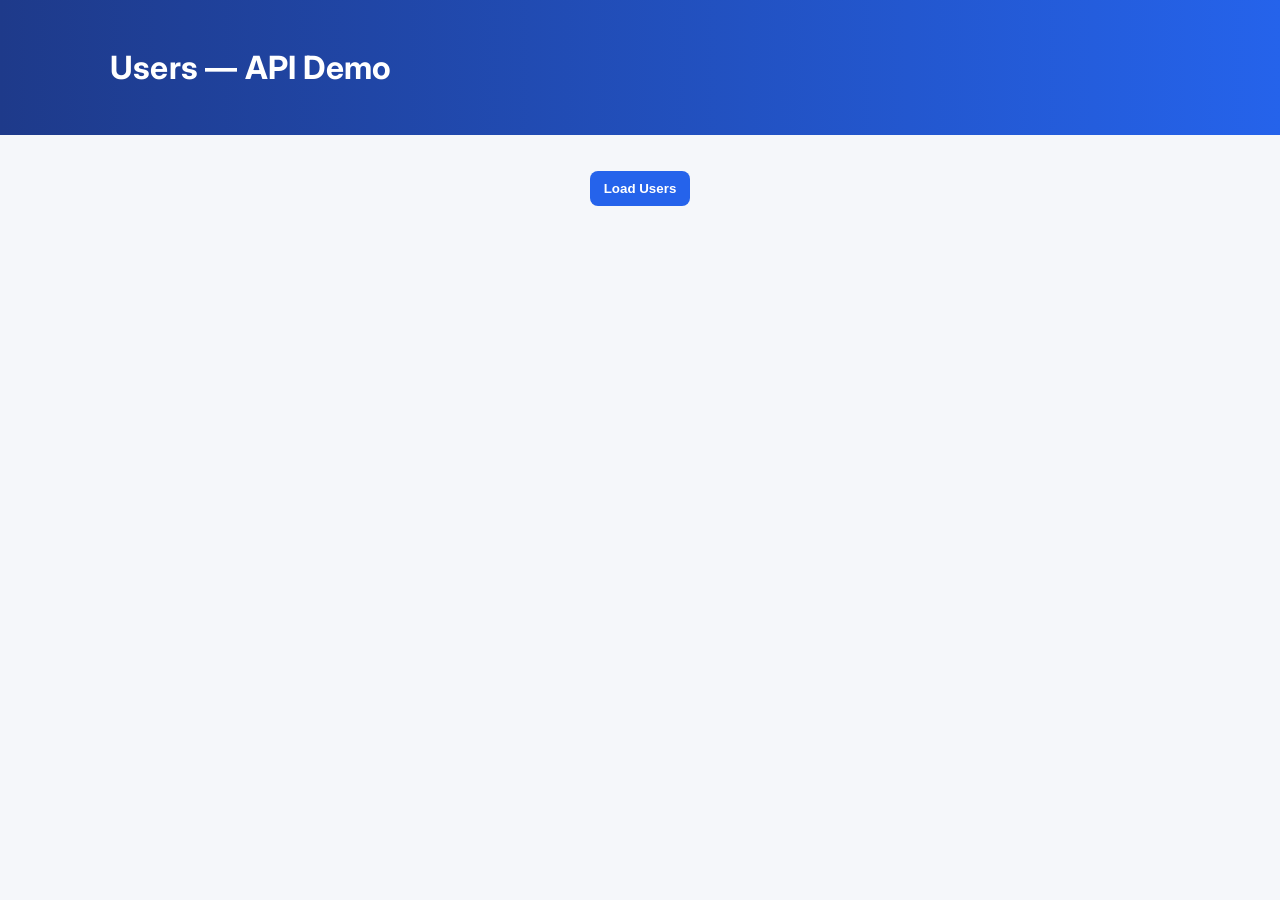
<file: week 4/api/index.html>
<!DOCTYPE html>
<html lang="en">
<head>
    <meta charset="UTF-8">
    <meta name="viewport" content="width=device-width, initial-scale=1">
    <title>Users — API Demo</title>
    <link href="https://fonts.googleapis.com/css2?family=Inter:wght@300;400;600;700&display=swap" rel="stylesheet">
    <link rel="stylesheet" href="api.css">
</head>
<body>
    <header class="site-header">
        <div class="wrap">
            <h1>Users — API Demo</h1>
            
        </div>
    </header>

    <main class="wrap main-area">
        <section class="controls simple">
            <button id="loadBtn" class="btn primary">Load Users</button>
        </section>

        <section id="userContainer" class="grid"></section>
    </main>

    <footer class="site-footer">
        
    </footer>

    <script src="api.js"></script>
</body>
</html>
</file>
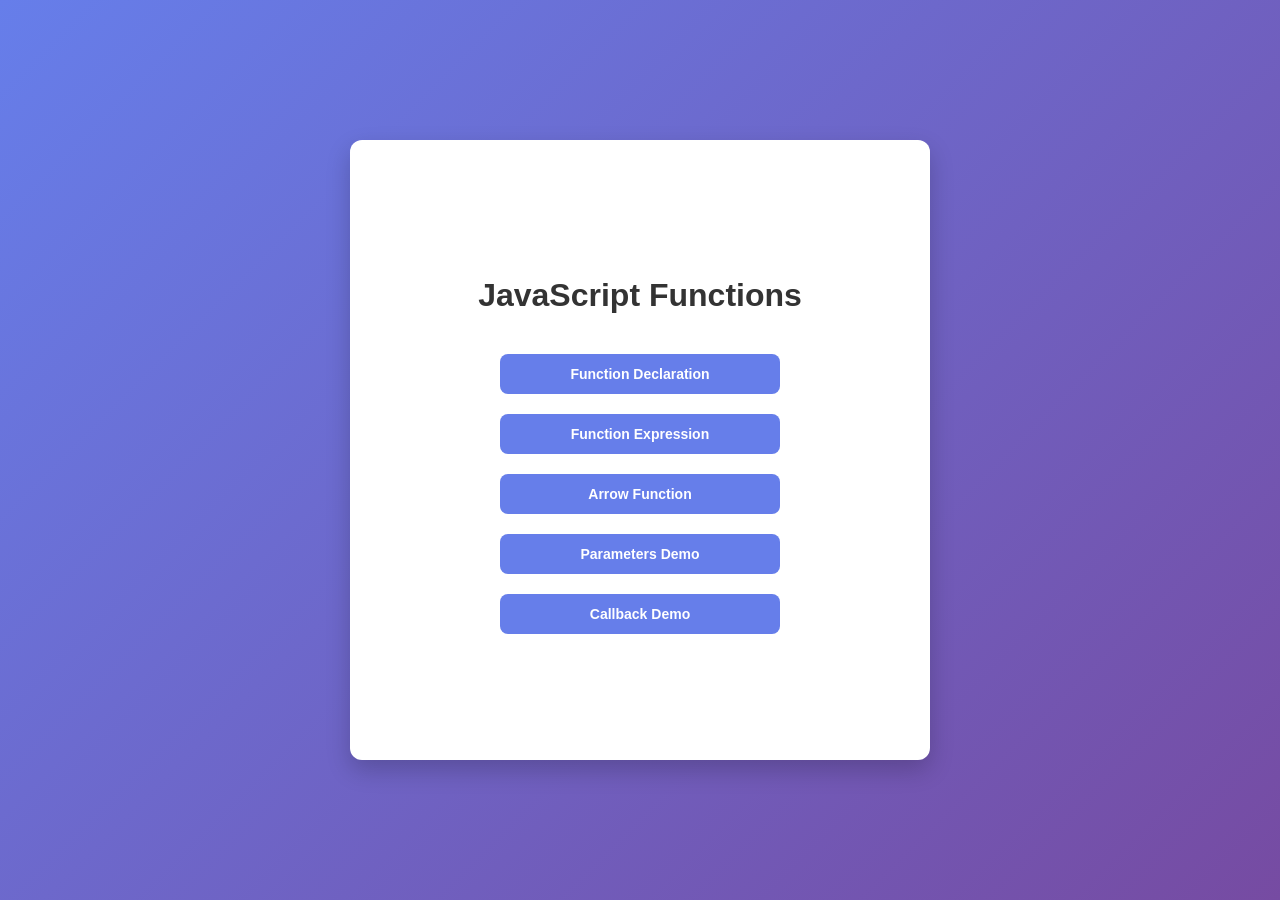
<file: week 4/JavaScript functions/index.html>
<!DOCTYPE html>
<html lang="en">
<head>
    <meta charset="UTF-8">
    <title>JavaScript Functions Live Demo</title>

    <!-- External CSS -->
    <link rel="stylesheet" href="js functions.css">
</head>
<body>

    <div class="container">
        <h1>JavaScript Functions </h1>

        <button onclick="declarationDemo()">Function Declaration</button>
        <button onclick="expressionDemo()">Function Expression</button>
        <button onclick="arrowDemo()">Arrow Function</button>
        <button onclick="parameterDemo()">Parameters Demo</button>
        <button onclick="callbackDemo()">Callback Demo</button>
    </div>

    <!-- External JS -->
    <script src="js functions.js"></script>
</body>
</html>
</file>
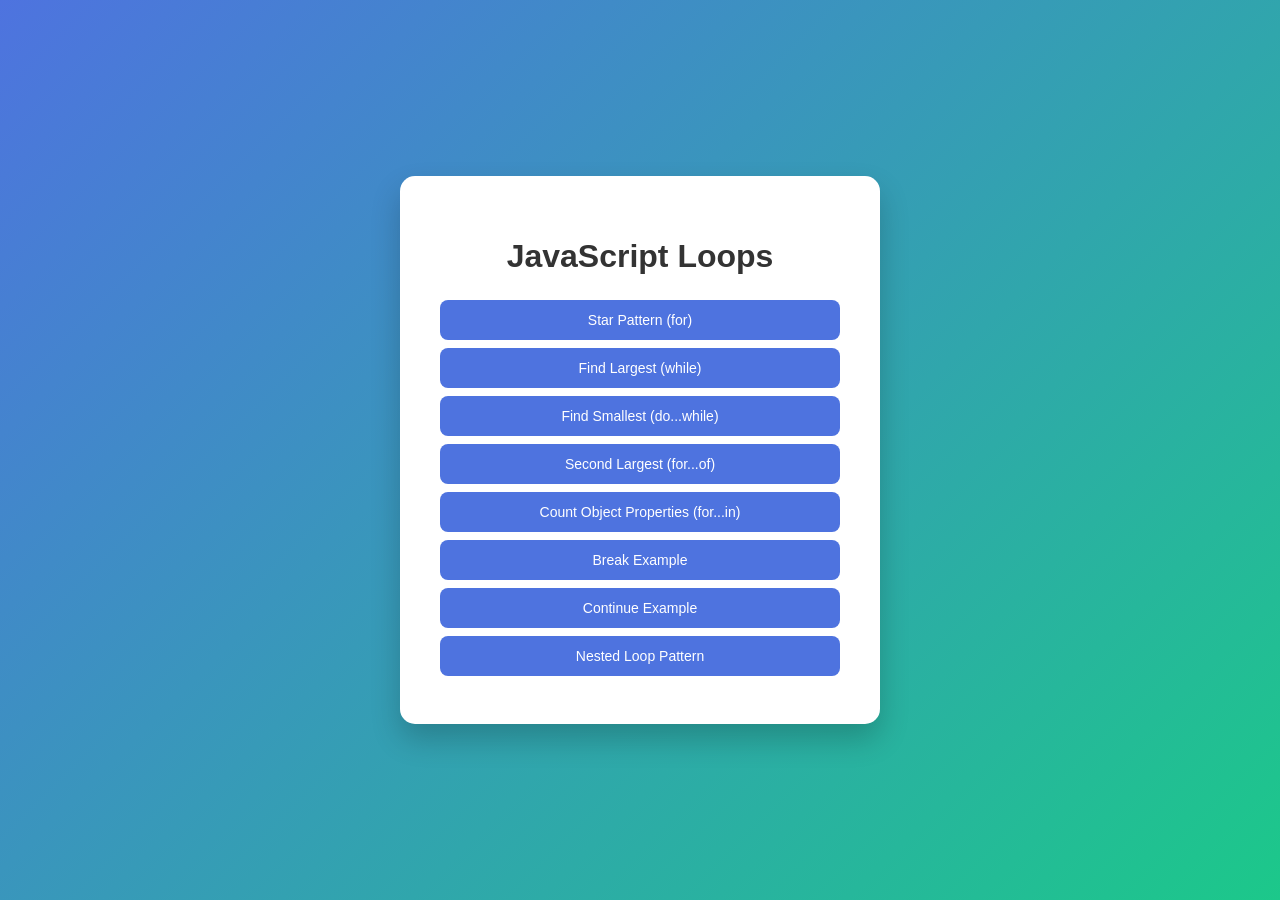
<file: week 4/loops/index.html>
<!DOCTYPE html>
<html>
<head>
    <title>JavaScript Loop Tasks</title>
    <link rel="stylesheet" href="loops.css">
</head>
<body>

    <div class="container">
        <h1>JavaScript Loops</h1>

        <button onclick="starPattern()">Star Pattern (for)</button>
        <button onclick="findLargest()">Find Largest (while)</button>
        <button onclick="findSmallest()">Find Smallest (do...while)</button>
        <button onclick="secondLargest()">Second Largest (for...of)</button>
        <button onclick="countProperties()">Count Object Properties (for...in)</button>
        <button onclick="breakExample()">Break Example</button>
        <button onclick="continueExample()">Continue Example</button>
        
        <button onclick="nestedLoopPattern()">Nested Loop Pattern</button>
    </div>

    <script src="loops.js"></script>
</body>
</html>
</file>
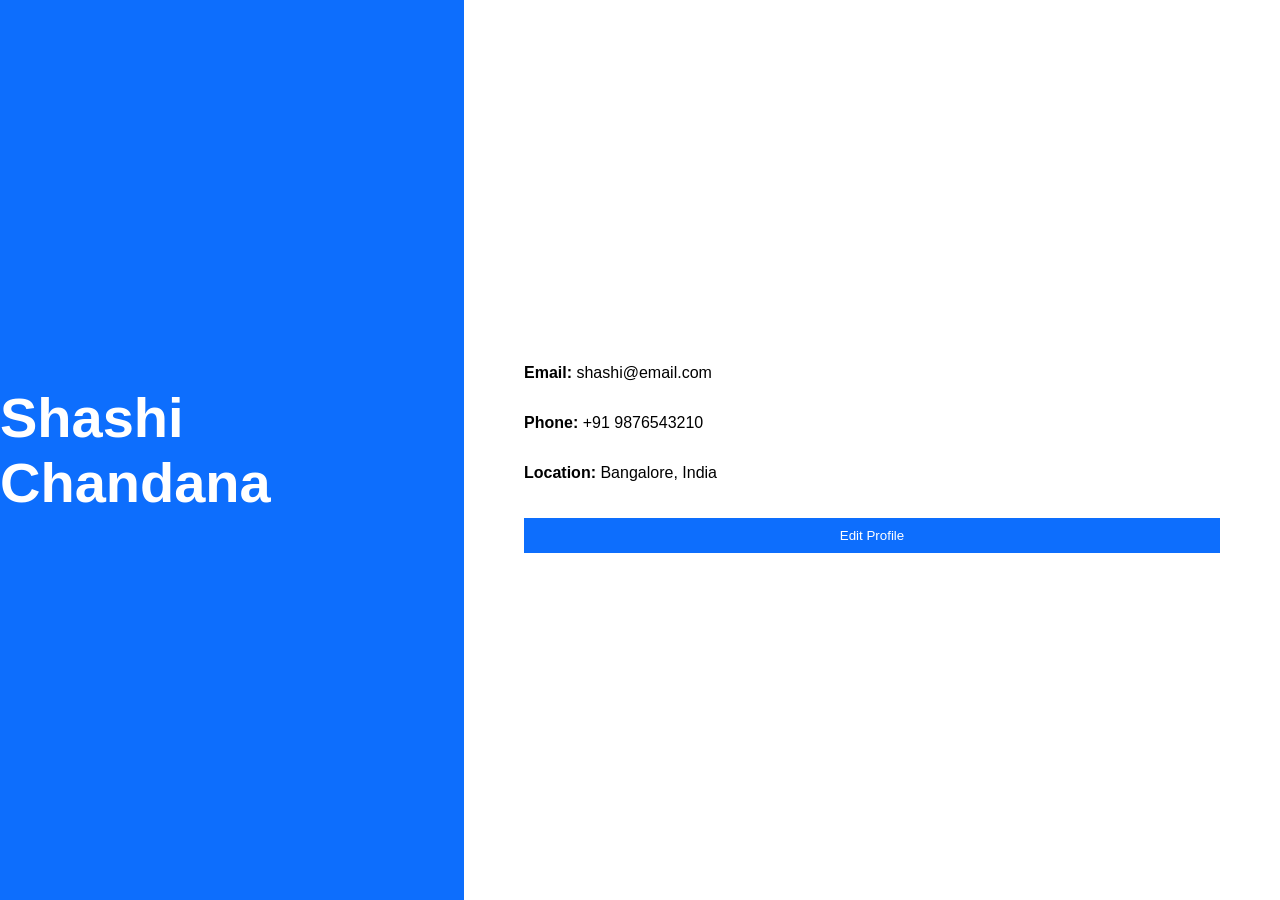
<file: week 3/responsive website/without bootstrap/index.html>
<!DOCTYPE html>
<html>
<head>
    <title>Responsive Profile - Without Bootstrap</title>
    <meta name="viewport" content="width=device-width, initial-scale=1.0">
    <link rel="stylesheet" href="userprofile.css">
</head>

<body>

<div class="container">

    <!-- Left Section -->
    <div class="left-section">
        <h1>Shashi Chandana</h1>
    </div>

    <!-- Right Section -->
    <div class="right-section">
        <p><strong>Email:</strong> shashi@email.com</p>
        <p><strong>Phone:</strong> +91 9876543210</p>
        <p><strong>Location:</strong> Bangalore, India</p>
        <button>Edit Profile</button>
    </div>

</div>

</body>
</html>
</file>
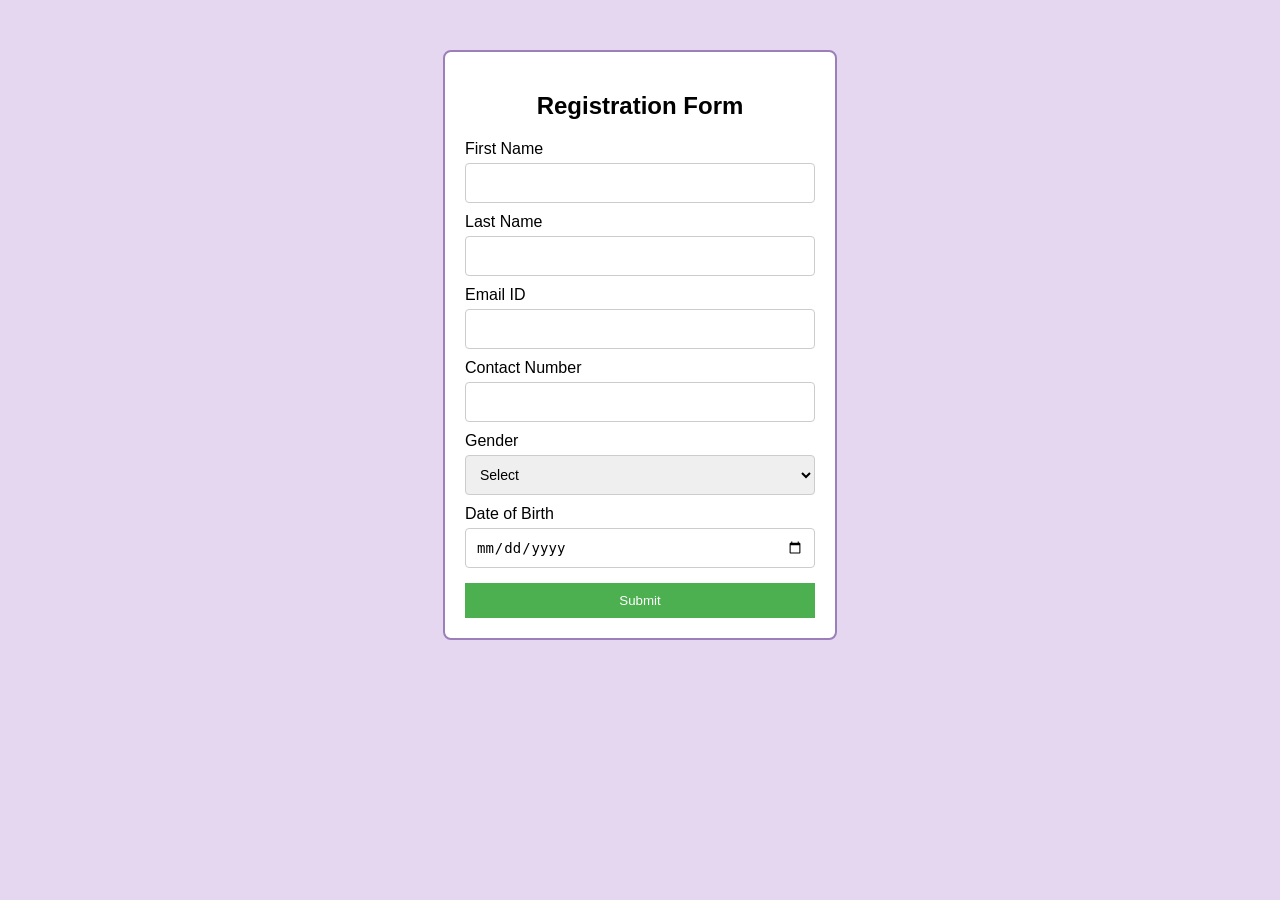
<file: week1/pages/registrationform.html>
<!DOCTYPE html>
<html lang="en">
<head>
    <meta charset="UTF-8">
    <title>Registration Form</title>
    <link rel="stylesheet" href="../css/registrationform.css">
    <script src="../js/registrationform.js"></script>
</head>
<body>

<div class="container">
    <h2>Registration Form</h2>

    <form id="regForm" onsubmit="return validateForm()">

        <label>First Name</label>
        <input type="text" id="fname" required>

        <label>Last Name</label>
        <input type="text" id="lname" required>

        <label>Email ID</label>
        <input type="email" id="email" required>

        <label>Contact Number</label>
        <input type="text" id="contact" required>

        <label>Gender</label>
        <select id="gender" required>
            <option value="">Select</option>
            <option value="Male">Male</option>
            <option value="Female">Female</option>
            <option value="Others">Others</option>
        </select>

        <label>Date of Birth</label>
        <input type="date" id="dob" required>

        <button type="submit">Submit</button>

    </form>
</div>
</div>




</body>
</html>
</file>
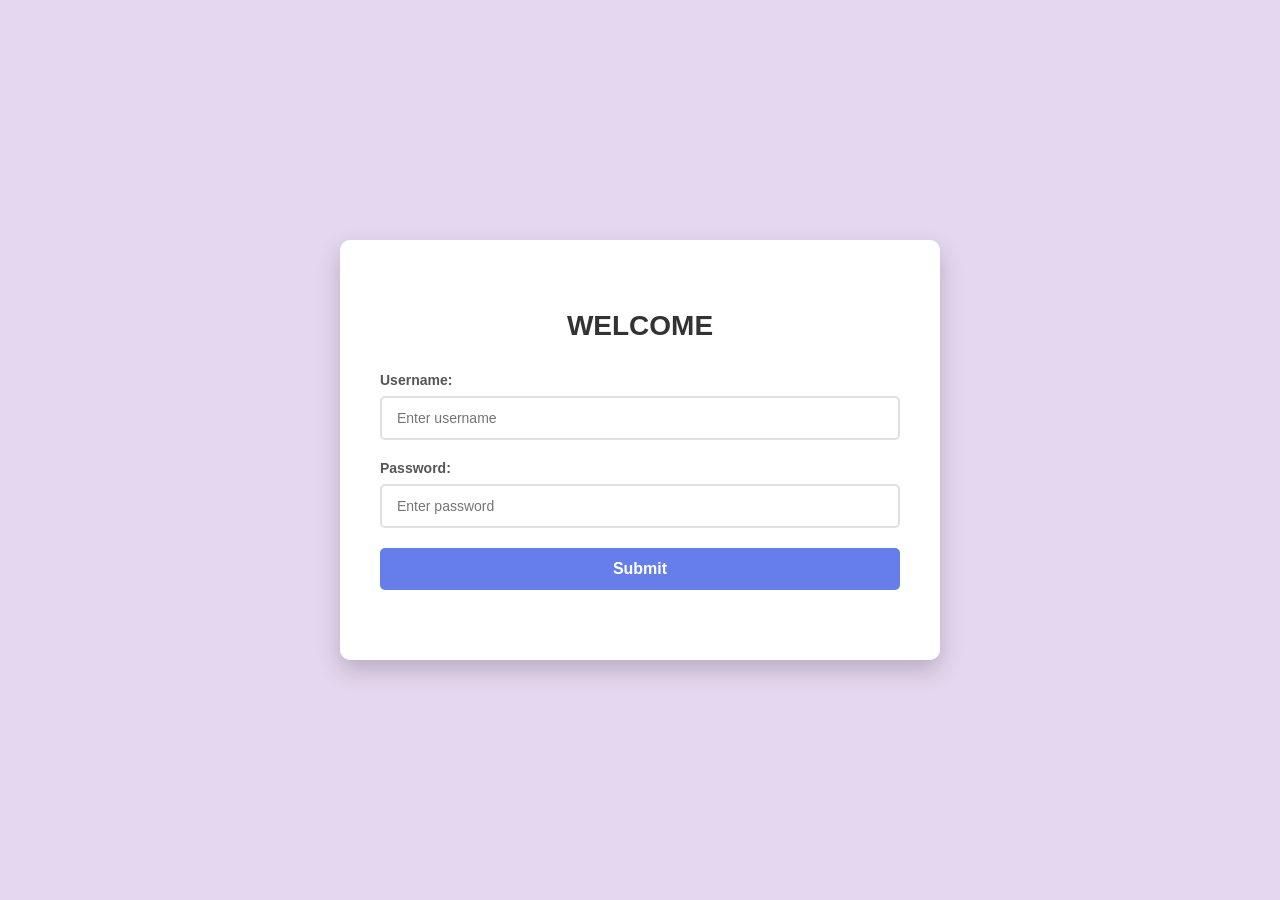
<file: week2/captcha/pages/captcha.html>
<!DOCTYPE html>
<html lang="en">
<head>
    <meta charset="UTF-8">
    <meta name="viewport" content="width=device-width, initial-scale=1.0">
    <title> Form with CAPTCHA</title>
    <link rel="stylesheet" href="../css/captcha.css">
    <script src="../js/captcha.js"></script>
</head>
<body>
    <div class="container">
        <h1> WELCOME </h1>
        <form id="multiStepForm">
            <div class="form-group">
                <label for="input1">Username:</label>
                <input type="text" id="input1" name="input1" placeholder="Enter username" required>
            </div>

            <div class="form-group">
                <label for="input2">Password:</label>
                <input type="password" id="input2" name="input2" placeholder="Enter password" required>
            </div>

            <div id="captchaSection" class="hidden">
                <div class="form-group captcha-group">
                    <label for="captcha">CAPTCHA:</label>
                    <div id="captchaDisplay" class="captcha-display"></div>
                    <input type="text" id="captcha" name="captcha" placeholder="Enter the characters above">
                </div>
            </div>

            <button type="submit" id="submitBtn">Submit</button>
        </form>
    </div>

    
</body>
</html>
</file>
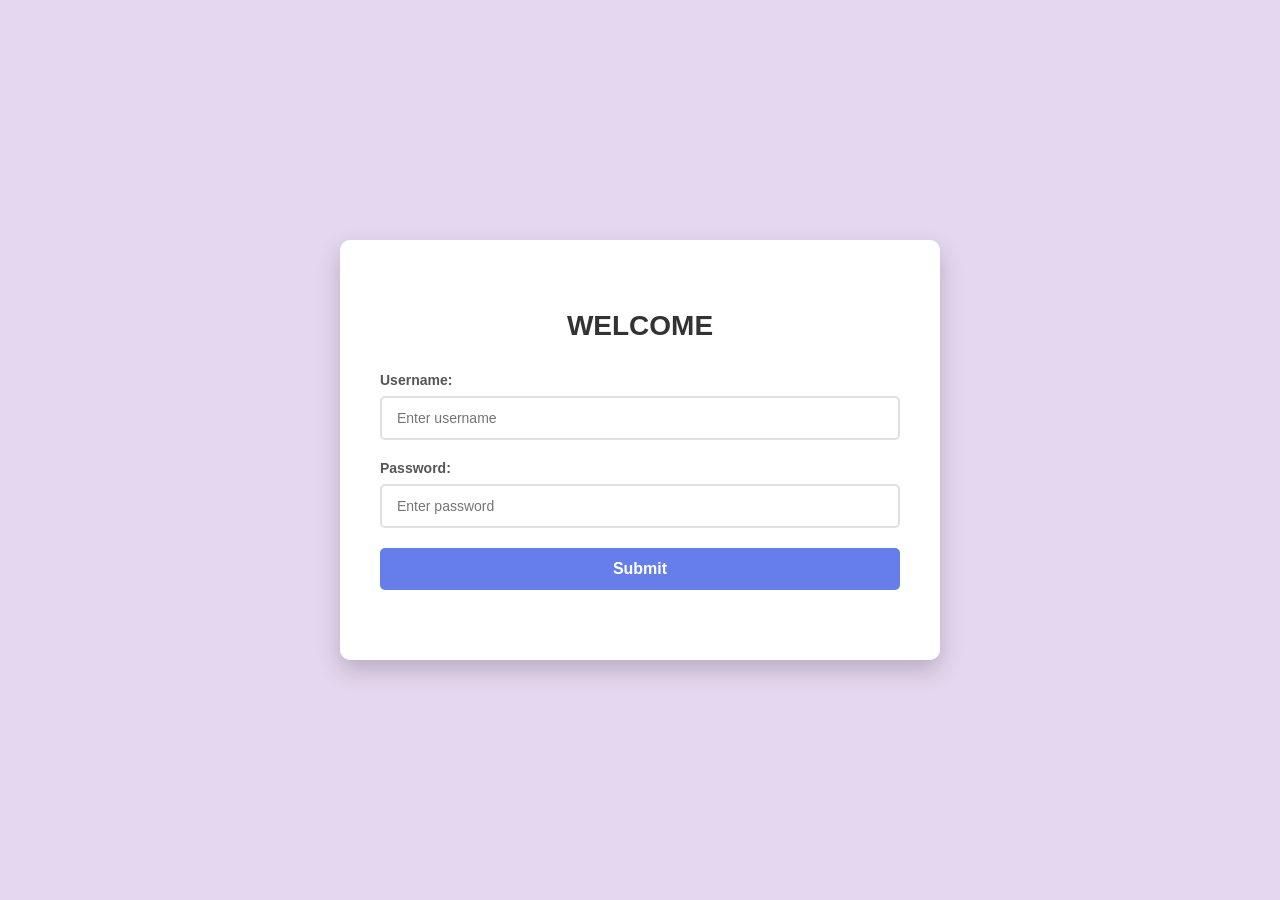
<file: week2/try_catch/pages/try_catch.html>
<!DOCTYPE html>
<html lang="en">
<head>
    <meta charset="UTF-8">
    <meta name="viewport" content="width=device-width, initial-scale=1.0">
    <title> Form with CAPTCHA (try/catch)</title>
    <link rel="stylesheet" href="../css/try_catch.css">
    <script src="../js/try_catch.js"></script>
</head>
<body>
    <div class="container">
        <h1> WELCOME </h1>
        <form id="multiStepForm">
            <div class="form-group">
                <label for="input1">Username:</label>
                <input type="text" id="input1" name="input1" placeholder="Enter username" required>
            </div>

            <div class="form-group">
                <label for="input2">Password:</label>
                <input type="password" id="input2" name="input2" placeholder="Enter password" required>
            </div>

            <div id="captchaSection" class="hidden">
                <div class="form-group captcha-group">
                    <label for="captcha">CAPTCHA:</label>
                    <div id="captchaDisplay" class="captcha-display"></div>
                    <input type="text" id="captcha" name="captcha" placeholder="Enter the characters above">
                </div>
            </div>

            <button type="submit" id="submitBtn">Submit</button>
        </form>
    </div>

    
</body>
</html>
</file>
<file: week 4/api/api.css>
:root{
    --bg: #f5f7fa;
    --card: #ffffff;
    --muted: #6b7280;
    --accent: #2563eb;
    --accent-600: #1e40af;
    --radius: 10px;
    --max-width: 1100px;
}

*{box-sizing:border-box}
html,body{height:100%}
body {
    font-family: 'Inter', system-ui, -apple-system, 'Segoe UI', Roboto, 'Helvetica Neue', Arial;
    background: var(--bg);
    margin: 0;
    color: #0f172a;
    -webkit-font-smoothing:antialiased;
}

.wrap{max-width:var(--max-width);margin:0 auto;padding:20px}

.site-header{background:linear-gradient(90deg,#1e3a8a 0%, #2563eb 100%);color:#fff;padding:28px 0}
.site-header h1{margin:0;font-weight:700;letter-spacing:0.2px}
.site-header .subtitle{margin:6px 0 0;color:rgba(255,255,255,0.9);font-weight:400}


.main-area{padding:28px 0}
.controls{display:flex;align-items:center;justify-content:center;margin-bottom:18px}
.controls.simple{padding:8px 0}

.btn{padding:10px 14px;border-radius:8px;border:0;cursor:pointer;font-weight:600}
.btn.primary{background:var(--accent);color:#fff}
.btn.primary:hover{background:var(--accent-600)}

.grid{display:grid;grid-template-columns:repeat(3,1fr);gap:18px}
.user-card{background:var(--card);padding:18px;border-radius:var(--radius);box-shadow:0 6px 18px rgba(15,23,42,0.06);transition:transform .18s ease,box-shadow .18s ease}
.user-card:hover{transform:translateY(-6px);box-shadow:0 12px 30px rgba(15,23,42,0.08)}
.user-card h3{margin:0 0 8px;font-size:16px}
.user-card p{margin:4px 0;color:var(--muted);font-size:14px}

.user-meta{display:flex;gap:8px;flex-wrap:wrap;margin-top:10px}
.chip{background:#f1f5f9;padding:6px 8px;border-radius:999px;font-size:13px;color:#334155}

.site-footer{padding:18px 0;text-align:center;color:var(--muted);font-size:13px}

@media (max-width:1000px){.grid{grid-template-columns:repeat(2,1fr)}}
@media (max-width:640px){.controls{flex-direction:column;align-items:stretch}.grid{grid-template-columns:1fr}}

/* small spinner */
.spinner{width:18px;height:18px;border:3px solid rgba(0,0,0,0.08);border-top-color:var(--accent);border-radius:50%;display:inline-block;animation:spin .9s linear infinite;vertical-align:middle}
@keyframes spin{to{transform:rotate(360deg)}}
</file>
<file: week 4/JavaScript functions/js functions.css>
body {
    font-family: Arial, sans-serif;
    background: linear-gradient(135deg, #667eea, #764ba2);
    display: flex;
    justify-content: center;
    align-items: center;
    height: 100vh;
    margin: 0;
}

.container {
    background: white;
    padding: 60px 40px;
    border-radius: 12px;
    box-shadow: 0 10px 25px rgba(0, 0, 0, 0.2);
    text-align: center;
    width: 500px;
    min-height: 500px;
    display: flex;
    flex-direction: column;
    justify-content: center;
    align-items: center;
}

h1 {
    margin-bottom: 30px;
    color: #333;
}

button {
    padding: 12px 25px;
    margin: 10px 5px;
    border: none;
    border-radius: 8px;
    background: #667eea;
    color: white;
    font-size: 14px;
    cursor: pointer;
    transition: 0.3s ease;
    width: 280px;
    font-weight: 600;
}

button:hover {
    background: #5a67d8;
    transform: scale(1.05);
}
</file>
<file: week 4/loops/loops.css>
body {
    margin: 0;
    padding: 0;
    font-family: Arial, sans-serif;
    background: linear-gradient(135deg, #4e73df, #1cc88a);
    display: flex;
    justify-content: center;
    align-items: center;
    height: 100vh;
}

.container {
    background: white;
    padding: 40px;
    border-radius: 15px;
    text-align: center;
    box-shadow: 0 15px 30px rgba(0,0,0,0.2);
    width: 400px;
}

h1 {
    margin-bottom: 25px;
    color: #333;
}

button {
    display: block;
    width: 100%;
    margin: 8px 0;
    padding: 12px;
    border: none;
    border-radius: 8px;
    background-color: #4e73df;
    color: white;
    font-size: 14px;
    cursor: pointer;
    transition: 0.3s;
}

button:hover {
    background-color: #2e59d9;
    transform: scale(1.05);
}
</file>
<file: week 3/responsive website/without bootstrap/userprofile.css>
/* Default Desktop Layout */

body {
    margin: 0;
    font-family: Arial, sans-serif;
}

.container {
    display: flex;
    height: 100vh;
}

/* Left Panel */
.left-section {
    width: 40%;
    background-color: #0d6efd;
    color: white;
    display: flex;
    justify-content: center;
    align-items: center;
    font-size: 28px;
}

/* Right Panel */
.right-section {
    width: 60%;
    display: flex;
    flex-direction: column;
    justify-content: center;
    padding: 60px;
}

button {
    margin-top: 20px;
    padding: 10px 20px;
    border: none;
    background-color: #0d6efd;
    color: white;
    cursor: pointer;
}

button:hover {
    background-color: #0b5ed7;
}

/* 🔥 BIG Layout Change for Mobile */
@media (max-width: 768px) {

    body {
        background-color: #0d6efd;
    }

    .container {
        flex-direction: column;
    }

    .left-section {
        width: 100%;
        height: 30vh;
        font-size: 22px;
        text-align: center;
    }

    .right-section {
        width: 100%;
        height: 70vh;
        background: white;
        text-align: center;
        padding: 20px;
    }

    button {
        width: 100%;
    }
}
</file>
<file: week1/css/registrationform.css>
body {
    font-family: Arial, sans-serif;
    background-color: #e6d7f0;
}

.container {
    width: 350px;
    margin: 50px auto;
    background: #fff;
    padding: 20px;
    border-radius: 8px;
    border: 2px solid #9c7fb8;
}

h2 {
    text-align: center;
}

label {
    display: block;
    margin-top: 10px;
}

input, select {
    width: 100%;
    padding: 10px;
    margin-top: 5px;
    height: 40px;
    box-sizing: border-box;
    font-size: 14px;
    border: 1px solid #ccc;
    border-radius: 4px;
}

button {
    margin-top: 15px;
    width: 100%;
    padding: 10px;
    background-color: #4CAF50;
    color: white;
    border: none;
    cursor: pointer;
}

button:hover {
    background-color: #45a049;
}

.required-star {
    color: red;
    font-weight: bold;
}

.error-messages {
    margin-bottom: 15px;
    padding: 10px;
    border-radius: 4px;
    display: none;
}

.error-messages.show {
    display: block;
    background-color: #ffcccc;
    border: 1px solid #ff0000;
    color: #cc0000;
}

.error-messages ul {
    margin: 0;
    padding-left: 20px;
}
</file>
<file: week2/captcha/css/captcha.css>
* {
    margin: 0;
    padding: 0;
    box-sizing: border-box;
}

body {
    font-family: Arial, sans-serif;
    background: #E6D7F0;
    min-height: 100vh;
    display: flex;
    justify-content: center;
    align-items: center;
    padding: 20px;
}

.container {
    background-color: white;
    padding: 70px 40px;
    border-radius: 10px;
    box-shadow: 0 10px 25px rgba(0, 0, 0, 0.2);
    max-width: 600px;
    width: 100%;
}

h1 {
    color: #333;
    margin-bottom: 30px;
    text-align: center;
    font-size: 28px;
}

form {
    display: flex;
    flex-direction: column;
    gap: 20px;
}

.form-group {
    display: flex;
    flex-direction: column;
    gap: 8px;
}

label {
    color: #555;
    font-weight: bold;
    font-size: 14px;
}

input[type="text"],
input[type="password"] {
    padding: 12px 15px;
    border: 2px solid #e0e0e0;
    border-radius: 5px;
    font-size: 14px;
    font-family: Arial, sans-serif;
    transition: border-color 0.3s ease;
    width: 100%;
    box-sizing: border-box;
}

input[type="text"]:focus,
input[type="password"]:focus {
    outline: none;
    border-color: #667eea;
    box-shadow: 0 0 5px rgba(102, 126, 234, 0.3);
}

.captcha-display {
    background-color: #f5f5f5;
    padding: 8px 10px;
    border-radius: 5px;
    color: #333;
    font-weight: bold;
    margin-bottom: 10px;
    text-align: center;
    font-size: 18px;
    letter-spacing: 3px;
    border: 2px solid #e0e0e0;
    font-family: monospace;
    display: flex;
    align-items: center;
    justify-content: center;
    min-height: 35px;
}

.captcha-group {
    background-color: #fffbf0;
    padding: 12px;
    border-radius: 5px;
    border: 2px solid #000;
}

button {
    padding: 12px 20px;
    background-color: #667eea;
    color: white;
    border: none;
    border-radius: 5px;
    font-size: 16px;
    font-weight: bold;
    cursor: pointer;
    transition: background-color 0.3s ease;
}

button:hover {
    background-color: #5568d3;
}

button:active {
    background-color: #475ba8;
}

.hidden {
    display: none;
}
</file>
<file: week2/try_catch/css/try_catch.css>
* {
    margin: 0;
    padding: 0;
    box-sizing: border-box;
}

body {
    font-family: Arial, sans-serif;
    background: #E6D7F0;
    min-height: 100vh;
    display: flex;
    justify-content: center;
    align-items: center;
    padding: 20px;
}

.container {
    background-color: white;
    padding: 70px 40px;
    border-radius: 10px;
    box-shadow: 0 10px 25px rgba(0, 0, 0, 0.2);
    max-width: 600px;
    width: 100%;
}

h1 {
    color: #333;
    margin-bottom: 30px;
    text-align: center;
    font-size: 28px;
}

form {
    display: flex;
    flex-direction: column;
    gap: 20px;
}

.form-group {
    display: flex;
    flex-direction: column;
    gap: 8px;
}

label {
    color: #555;
    font-weight: bold;
    font-size: 14px;
}

input[type="text"],
input[type="password"] {
    padding: 12px 15px;
    border: 2px solid #e0e0e0;
    border-radius: 5px;
    font-size: 14px;
    font-family: Arial, sans-serif;
    transition: border-color 0.3s ease;
    width: 100%;
    box-sizing: border-box;
}

input[type="text"]:focus,
input[type="password"]:focus {
    outline: none;
    border-color: #667eea;
    box-shadow: 0 0 5px rgba(102, 126, 234, 0.3);
}

.captcha-display {
    background-color: #f5f5f5;
    padding: 8px 10px;
    border-radius: 5px;
    color: #333;
    font-weight: bold;
    margin-bottom: 10px;
    text-align: center;
    font-size: 18px;
    letter-spacing: 3px;
    border: 2px solid #e0e0e0;
    font-family: monospace;
    display: flex;
    align-items: center;
    justify-content: center;
    min-height: 35px;
}

.captcha-group {
    background-color: #fffbf0;
    padding: 12px;
    border-radius: 5px;
    border: 2px solid #000;
}

button {
    padding: 12px 20px;
    background-color: #667eea;
    color: white;
    border: none;
    border-radius: 5px;
    font-size: 16px;
    font-weight: bold;
    cursor: pointer;
    transition: background-color 0.3s ease;
}

button:hover {
    background-color: #5568d3;
}

button:active {
    background-color: #475ba8;
}

.hidden {
    display: none;
}
</file>
